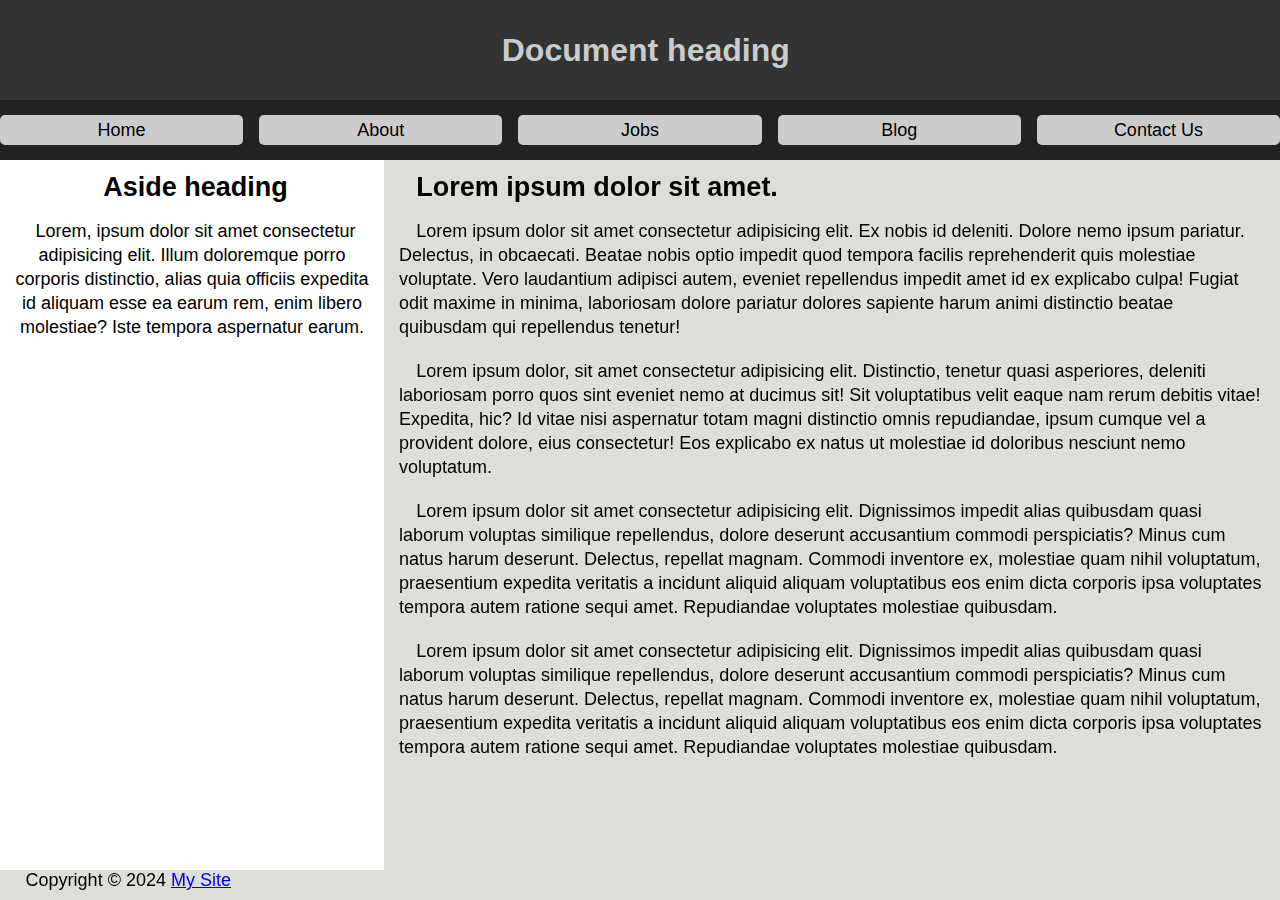
<file: (1)/index.html>
<!DOCTYPE html>
<html lang="en">
<head>
    <meta charset="UTF-8">
    <meta name="viewport" content="width=device-width, initial-scale=1.0">
    <title>Завдання 1</title>
    <link rel="stylesheet" href="css/style.css">
</head>
<body>
    <header>
        <h1>Document heading</h1>
    </header>
    <nav>
            <button>Home</button>
            <button>About</button>     
            <button>Jobs</button>      
            <button>Blog</button>         
            <button>Contact Us</button>  
    </nav>

    <main>
        <h2>Lorem ipsum dolor sit amet.</h2>
        <p>Lorem ipsum dolor sit amet consectetur adipisicing elit. Ex nobis id deleniti. Dolore nemo ipsum pariatur. Delectus, in obcaecati. Beatae nobis optio impedit quod tempora facilis reprehenderit quis molestiae voluptate.
        Vero laudantium adipisci autem, eveniet repellendus impedit amet id ex explicabo culpa! Fugiat odit maxime in minima, laboriosam dolore pariatur dolores sapiente harum animi distinctio beatae quibusdam qui repellendus tenetur!</p>
        <p>Lorem ipsum dolor, sit amet consectetur adipisicing elit. Distinctio, tenetur quasi asperiores, deleniti laboriosam porro quos sint eveniet nemo at ducimus sit! Sit voluptatibus velit eaque nam rerum debitis vitae!
        Expedita, hic? Id vitae nisi aspernatur totam magni distinctio omnis repudiandae, ipsum cumque vel a provident dolore, eius consectetur! Eos explicabo ex natus ut molestiae id doloribus nesciunt nemo voluptatum.</p>
        <p>Lorem ipsum dolor sit amet consectetur adipisicing elit. Dignissimos impedit alias quibusdam quasi laborum voluptas similique repellendus, dolore deserunt accusantium commodi perspiciatis? Minus cum natus harum deserunt. Delectus, repellat magnam.
        Commodi inventore ex, molestiae quam nihil voluptatum, praesentium expedita veritatis a incidunt aliquid aliquam voluptatibus eos enim dicta corporis ipsa voluptates tempora autem ratione sequi amet. Repudiandae voluptates molestiae quibusdam.</p>
        <p>
            Lorem ipsum dolor sit amet consectetur adipisicing elit. Dignissimos impedit alias quibusdam quasi laborum voluptas similique repellendus, dolore deserunt accusantium commodi perspiciatis? Minus cum natus harum deserunt. Delectus, repellat magnam.
            Commodi inventore ex, molestiae quam nihil voluptatum, praesentium expedita veritatis a incidunt aliquid aliquam voluptatibus eos enim dicta corporis ipsa voluptates tempora autem ratione sequi amet. Repudiandae voluptates molestiae quibusdam.
        </p>
    </main>

    <aside>
        <h2>Aside heading</h2>
        <p>Lorem, ipsum dolor sit amet consectetur adipisicing elit. Illum doloremque porro corporis distinctio, alias quia officiis expedita id aliquam esse ea earum rem, enim libero molestiae? Iste tempora aspernatur earum.</p>
    </aside>

    <footer>
        <span>Copyright &copy; 2024 <a href="#">My Site</a></span>
    </footer>
</body>
</html>
</file>
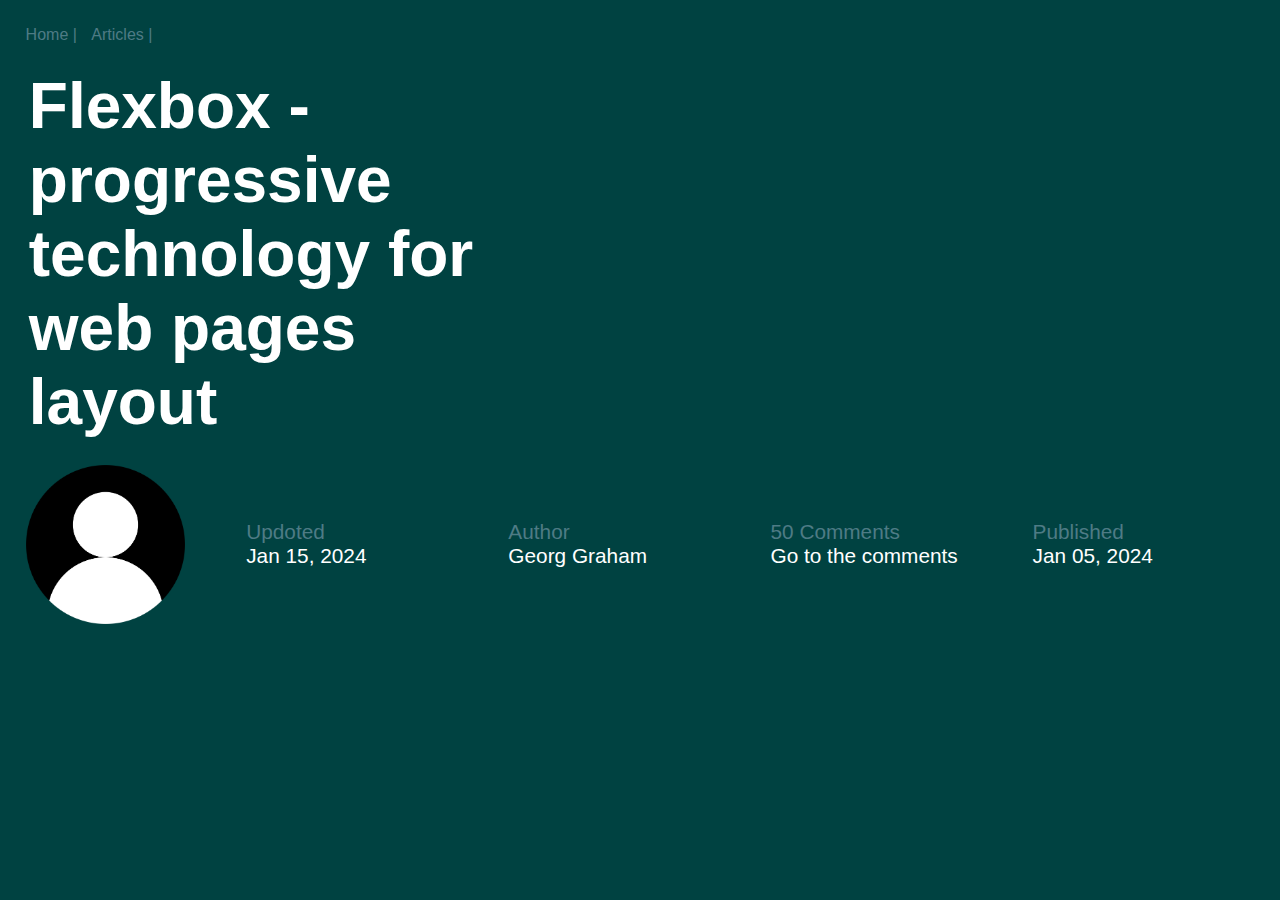
<file: (2)/index.html>
<!DOCTYPE html>
<html lang="en">
<head>
    <meta charset="UTF-8">
    <meta name="viewport" content="width=device-width, initial-scale=1.0">
    <title>Завдання 2</title>
    <link rel="stylesheet" href="css/style.css">
</head>
<body>
    <nav>
        <ul>
            <li>Home</li>
            <li>Articles</li>
        </ul>
    </nav>

    <div class="text">
        <h1>
            Flexbox - progressive technology for web pages layout
        </h1>
    </div>

    <div class="container">
        <div class="image">
            <img src="img/icon.png" alt="icon">
        </div>

        <div class="info">
            <div class="block">
                <span>Updoted</span>
                <span>Jan 15, 2024</span>
            </div>
            <div class="block">
                <span>Author</span>
                <span>Georg Graham</span>
            </div>
            <div class="block">
                <span>50 Comments</span>
                <span>Go to the comments</span>
            </div>
            <div class="block">
                <span>Published</span>
                <span>Jan 05, 2024</span>
            </div>
        </div>

    </div>
</body>
</html>
</file>
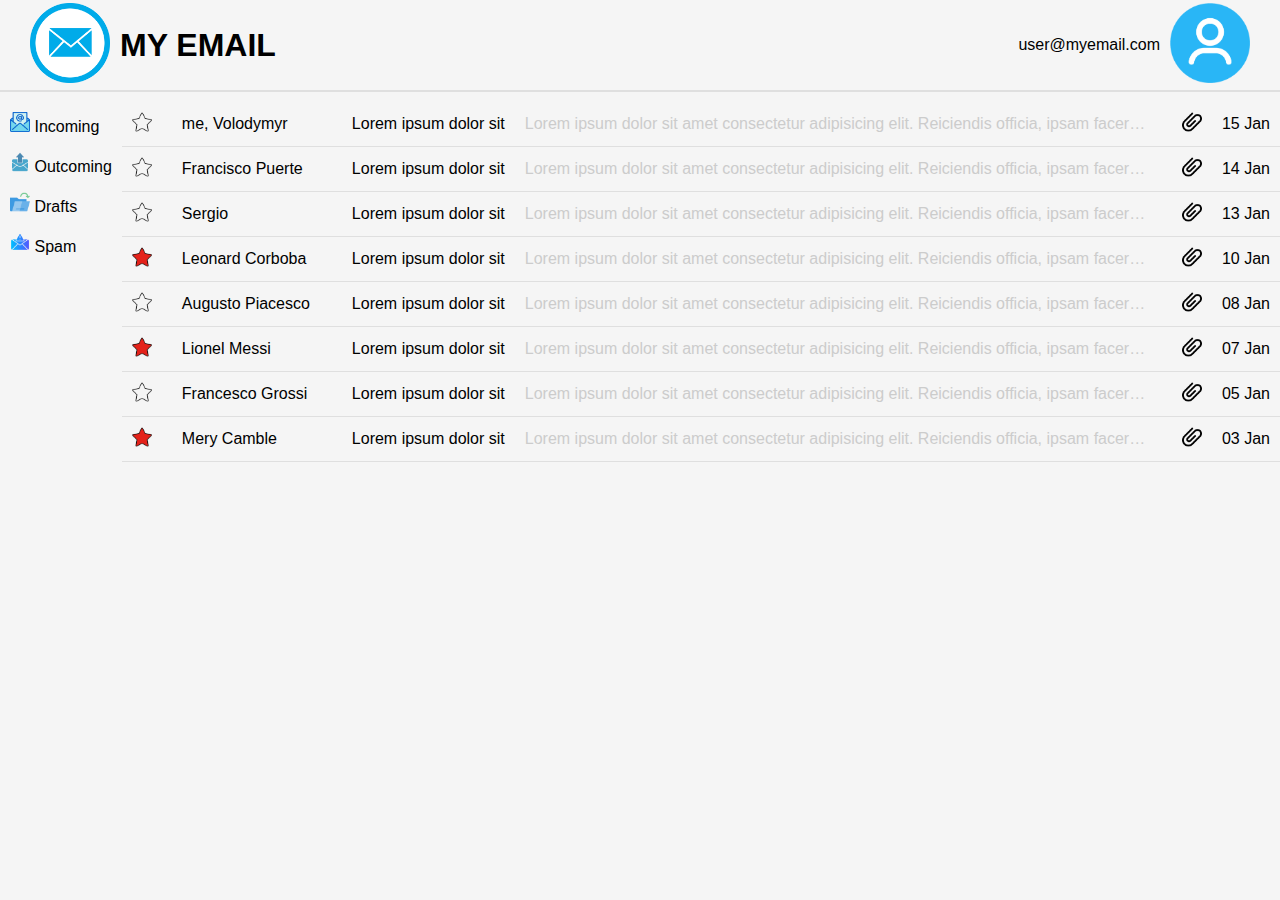
<file: (3)/index.html>
<!DOCTYPE html>
<html lang="en">
<head>
    <meta charset="UTF-8">
    <meta name="viewport" content="width=device-width, initial-scale=1.0">
    <title>Завдання 3</title>
    <link rel="stylesheet" href="css/style.css">
</head>
<body>
    <header>
        <div class="email-container">
            <div class="image-container">
                <img src="img/mail.png" alt="email icon">
            </div>
            <h1>MY EMAIL</h1>
        </div>

        <div class="acount-container">
            <span>user@myemail.com</span>
            <div class="image-container">
                <img src="img/acount.png" alt="acount icon">
            </div>
        </div>

    </header>
    <hr>
    <nav>
        <ul>
            <li>
                <img src="img/incoming.png" alt="incoming image">
                <span>Incoming</span>
            </li>
            <li>
                <img src="img/outcoming.png" alt="outcoming image">
                <span>Outcoming</span>
            </li>
            <li>
                <img src="img/drafts.png" alt="drafts image">
                <span>Drafts</span>
            </li>
            <li>
                <img src="img/spam.png" alt="spam image">
                <span>Spam</span>
            </li>
        </ul>
    </nav>

    <main>
        <div class="mail-container">

            <div class="ico-container">
                <img src="img/star.png" alt="star icon">
            </div>

            <div class="text-container">
                <span>me, Volodymyr</span>
                <span>Lorem ipsum dolor sit</span>
                <span>Lorem ipsum dolor sit amet consectetur adipisicing elit. Reiciendis officia, ipsam facere aperiam consectetur dolor autem reprehenderit minus debitis. Dolores aut tempore commodi laudantium obcaecati saepe tenetur consequatur fugiat nostrum!</span>
            </div>

            <div class="clip-container">
                <img src="img/clip.png" alt="clip icon">
            </div>

            <div class="date-container">
                <span>15 Jan</span>
            </div>
        </div>

        <div class="mail-container">

            <div class="ico-container">
                <img src="img/star.png" alt="star icon">
            </div>

            <div class="text-container">
                <span>Francisco Puerte</span>
                <span>Lorem ipsum dolor sit</span>
                <span>Lorem ipsum dolor sit amet consectetur adipisicing elit. Reiciendis officia, ipsam facere aperiam consectetur dolor autem reprehenderit minus debitis. Dolores aut tempore commodi laudantium obcaecati saepe tenetur consequatur fugiat nostrum!</span>
            </div>

            <div class="clip-container">
                <img src="img/clip.png" alt="clip icon">
            </div>

            <div class="date-container">
                <span>14 Jan</span>
            </div>
        </div>

        <div class="mail-container">

            <div class="ico-container">
                <img src="img/star.png" alt="star icon">
            </div>

            <div class="text-container">
                <span>Sergio</span>
                <span>Lorem ipsum dolor sit</span>
                <span>Lorem ipsum dolor sit amet consectetur adipisicing elit. Reiciendis officia, ipsam facere aperiam consectetur dolor autem reprehenderit minus debitis. Dolores aut tempore commodi laudantium obcaecati saepe tenetur consequatur fugiat nostrum!</span>
            </div>

            <div class="clip-container">
                <img src="img/clip.png" alt="clip icon">
            </div>

            <div class="date-container">
                <span>13 Jan</span>
            </div>
        </div>

        <div class="mail-container">

            <div class="ico-container">
                <img src="img/red-star.png" alt="star icon">
            </div>

            <div class="text-container">
                <span>Leonard Corboba</span>
                <span>Lorem ipsum dolor sit</span>
                <span>Lorem ipsum dolor sit amet consectetur adipisicing elit. Reiciendis officia, ipsam facere aperiam consectetur dolor autem reprehenderit minus debitis. Dolores aut tempore commodi laudantium obcaecati saepe tenetur consequatur fugiat nostrum!</span>
            </div>

            <div class="clip-container">
                <img src="img/clip.png" alt="clip icon">
            </div>

            <div class="date-container">
                <span>10 Jan</span>
            </div>
        </div>

        <div class="mail-container">

            <div class="ico-container">
                <img src="img/star.png" alt="star icon">
            </div>

            <div class="text-container">
                <span>Augusto Piacesco</span>
                <span>Lorem ipsum dolor sit</span>
                <span>Lorem ipsum dolor sit amet consectetur adipisicing elit. Reiciendis officia, ipsam facere aperiam consectetur dolor autem reprehenderit minus debitis. Dolores aut tempore commodi laudantium obcaecati saepe tenetur consequatur fugiat nostrum!</span>
            </div>

            <div class="clip-container">
                <img src="img/clip.png" alt="clip icon">
            </div>

            <div class="date-container">
                <span>08 Jan</span>
            </div>
        </div>

        <div class="mail-container">

            <div class="ico-container">
                <img src="img/red-star.png" alt="star icon">
            </div>

            <div class="text-container">
                <span>Lionel Messi</span>
                <span>Lorem ipsum dolor sit</span>
                <span>Lorem ipsum dolor sit amet consectetur adipisicing elit. Reiciendis officia, ipsam facere aperiam consectetur dolor autem reprehenderit minus debitis. Dolores aut tempore commodi laudantium obcaecati saepe tenetur consequatur fugiat nostrum!</span>
            </div>

            <div class="clip-container">
                <img src="img/clip.png" alt="clip icon">
            </div>

            <div class="date-container">
                <span>07 Jan</span>
            </div>
        </div>
        <div class="mail-container">

            <div class="ico-container">
                <img src="img/star.png" alt="star icon">
            </div>

            <div class="text-container">
                <span>Francesco Grossi</span>
                <span>Lorem ipsum dolor sit</span>
                <span>Lorem ipsum dolor sit amet consectetur adipisicing elit. Reiciendis officia, ipsam facere aperiam consectetur dolor autem reprehenderit minus debitis. Dolores aut tempore commodi laudantium obcaecati saepe tenetur consequatur fugiat nostrum!</span>
            </div>

            <div class="clip-container">
                <img src="img/clip.png" alt="clip icon">
            </div>

            <div class="date-container">
                <span>05 Jan</span>
            </div>
        </div>
        <div class="mail-container">

            <div class="ico-container">
                <img src="img/red-star.png" alt="star icon">
            </div>

            <div class="text-container">
                <span>Mery Camble</span>
                <span>Lorem ipsum dolor sit</span>
                <span>Lorem ipsum dolor sit amet consectetur adipisicing elit. Reiciendis officia, ipsam facere aperiam consectetur dolor autem reprehenderit minus debitis. Dolores aut tempore commodi laudantium obcaecati saepe tenetur consequatur fugiat nostrum!</span>
            </div>

            <div class="clip-container">
                <img src="img/clip.png" alt="clip icon">
            </div>

            <div class="date-container">
                <span>03 Jan</span>
            </div>
        </div>
    </main>
</body>
</html>
</file>
<file: (1)/css/style.css>
*{
    margin: 0;
    padding: 0;
    box-sizing: border-box;
}

body{
    font-family: Arial, Helvetica, sans-serif;
    text-indent: 2%;
    background-color: #deded8;
}

h2{
    margin-bottom: 20px;
}

header{
    background-color: #333333;
    color: #c8cccc;
    padding: 2%;
    text-align: center;
    font-size: 1rem;
    display: flex;
    text-wrap: nowrap;
    justify-items: center;
    justify-content: center;
    text-align: center;
    align-items: center;
    height: 100px;
    position: fixed;
    top: 0;
    width: 100%;
}

nav{
    display: flex;
    position: fixed;
    top: 100px;
    background-color: #222222;
    color: #c8cccc;
    width: 100%;
    justify-content: space-between;
    text-align: center;
}

nav button{
    background-color: #cccccc;
    border: none;
    color: #000;
}

main{
    padding: 2%;
    line-height: 1.5rem;
}

main p{
    margin-bottom: 20px;
}


@media screen and (min-width: 400px) and (max-width: 768px) {
    nav{
        height: 60px;
        align-items: center;
    }

    nav button{
        width: 19%;
        height: 50%;
    }

    main{
        margin-top: 160px;
    }

    aside{
        background-color: #fff;
        padding: 5% 2%;
    }

    footer{
        padding: 5% 2%;
    }
}

@media screen and (max-width: 400px) {
    nav{
        flex-direction: column;
        padding: 2%;
        height: 170px;
    }

    nav button{
        width: 100%;
        height: 19%;
    }

    main{
        margin-top: 270px;
    }

    aside{
        background-color: #fff;
        padding: 5% 2%;
    }

    footer{
        padding: 5% 2%;
    }
}

@media screen and (min-width: 768px) {

    nav{
        height: 60px;
        align-items: center;
    }

    nav button{
        width: 19%;
        height: 50%;
        border-radius: 5px;
        font-size: 18px;
    }

    main{
        margin-top: 160px;
        margin-left: 30%;
        padding: 15px;
        min-height: calc(100vh - 160px - 30px);
        font-size: 18px;
        line-height: 1.5rem;
    }

    aside{
        background-color: #fff;
        position: fixed;
        float: left;
        width: 30%;
        top: 160px;
        left: 0;
        padding: 15px;
        height: calc(100vh - 160px);
        z-index: -1;
        font-size: 18px;
        line-height: 1.5rem;
        text-align: center;
    }
    
    footer{
        position: static;
        height: 30px;
        background-color: #deded8;
        font-size: 18px;
    }
}
</file>
<file: (2)/css/style.css>
*{
    box-sizing: border-box;
    margin: 0;
    padding: 0;
}

body{
    font-family: Arial, Helvetica, sans-serif;
    background-color: #004241;
    color: #fff;
}

nav{
    padding: 5%;
    color: #4e7b85;
}

nav ul{
    list-style-type: none;
}

nav li{
    display: inline-block;
    margin-right: 10px;
}

nav li::after{
    content: " | ";
}

h1{
    padding: 0 5%;
}

.container{
    display: flex;
    width: 100%;
}

.image img{
    width: 100%;
}

.info{
    display: flex;
    flex-wrap: wrap;
}

.block{
    display: flex;
    flex-direction: column;
}

.block span{
    text-wrap: nowrap;
}

.block span:nth-child(odd){
    color: #4e7b85;
}

@media screen and (max-width: 600px) {
    body{
        font-size: 1rem;
    }

    .text{
        width: 100%;
    }

    .container{
        padding: 5%;
    }

    .image{
        width: 30%;
        display: flex;
        align-items: center;
        justify-content: center;
    }

    .image img{
        width: 100%;
    }

    .info{
        width: 70%;
        flex-direction: column;
        margin-left: 10%;
    }
    
    .block{
        width: 100%;
        margin-bottom: 10%;
    }
}

@media  screen and (min-width: 600px) and (max-width: 960px) {
    body{
        font-size: 1.5rem;
    }

    .text{
        width: 90%;
    }

    .container{
        padding: 5%;
    }

    .image{
        width: 30%;
        display: flex;
        align-items: center;
        justify-content: center;
    }

    .info{
        width: 100%;
    }

    .block{
        width: 30%;
        margin-left: 20%;
    }
}

@media screen and (min-width: 960px) {
    nav{
        padding: 2%;
    }

    .text{
        width: 45%;
        font-size: 2rem;
    }

    .container{
        padding: 2%;
    }

    .image{
        width: 15%;
        display: flex;
        align-items: center;
        justify-content: center;
    }

    .info{
        width: 100%;
        align-items: center;
        justify-content: space-between;
        padding-left: 5%;
    }

    .block{
        width: 22%;
        font-size: 1.3rem;
    }
}
</file>
<file: (3)/css/style.css>
*{
    margin: 0;
    padding: 0;
    box-sizing: border-box;
}

body{
    font-family: Arial, Helvetica, sans-serif;
    background-color: #f5f5f5;
}

header{
    max-height: 10vh;
    align-items: center;
}

header, .email-container, .acount-container{
    display: flex;
    text-wrap: nowrap;
    justify-content: space-between;
}

.email-container, .acount-container{
    align-items: center;
}

.acount-container{
    float: left;
}

.image-container{
    max-width: 80px;
    height: 100%;
}

.image-container img{
    max-width: 100%;
    max-height: 100%;
}

hr{
    width: 100%;
    height: 2px;
    background-color: #dfdfdf;
    border: none;
    margin-bottom: 10px;
}

nav{
    float: left;
}

ul li{
    display: block;
    padding: 10px;
    height: 40px;
    width: 100%;
}

ul li:hover{
    background-color: #f4e4e4;
}

li img{
    width: 20px;
    height: 20px;
}

.mail-container{
    display: flex;
    overflow: hidden;
    align-items: center;
    justify-content: space-between;
    border-bottom: 1px solid #dfdfdf;
}

.ico-container img{
    height: 100%;
    width: 100%;
}

.text-container{
    display: flex;
    overflow: hidden;
    white-space: nowrap;
    align-items: center;
    justify-content: center;
    align-content: center;
}

.text-container span{
    display: block;
}

.text-container span:nth-child(3){
    overflow: hidden;
    text-overflow: ellipsis;
    color: #ccc;
}

.clip-container img{
    height: 100%;
    width: 100%;
}

.date-container span{
    white-space: nowrap;
}


@media screen and (max-width: 600px) {
    header{
        height: 5vh;
        padding: 10px;
    }

    header div{
        margin: 0 5px;
    }

    nav{
        height: 95vh;
    }

    .image-container{
        width: 30px;
    }

    .email-container h1{
        font-size: 1.5rem;
    }

    .acount-container{
        font-size: 1rem;
    }

    .mail-container div{
        margin: 0 10px;
    }

    .ico-container, .clip-container{
        max-width: 20px;
    }

    .text-container{
        flex-direction: column;
    }

    .text-container span{
        width: 100%;
    }
}

@media screen and (max-width: 768px) and (min-width: 601px) {
    header{
        padding: 10px;
        height: 10vh;
    }

    header div{
        margin: 0 10px;
    }

    nav{
        height: 88vh;
    }

    .mail-container div{
        margin: 0 10px;
    }

    .ico-container, .clip-container{
        max-width: 20px;
    }

    .text-container{
        flex-direction: column;
    }

    .text-container span{
        width: 100%;
    }

}

@media screen and (min-width: 769px) {
    header{
        padding: 10px;
        height: 10vh;
    }

    header div{
        margin: 0 10px;
    }

    nav{
        height: 88vh;
    }

    .mail-container{
        height: 5vh;
    }

    .mail-container div{
        margin: 0 10px;
    }

    .ico-container, .clip-container{
        max-width: 20px;
    }

    .text-container span{
        margin: 0 10px;
    }

    .text-container span:first-child{
        min-width: 150px;
    }
}
</file>
